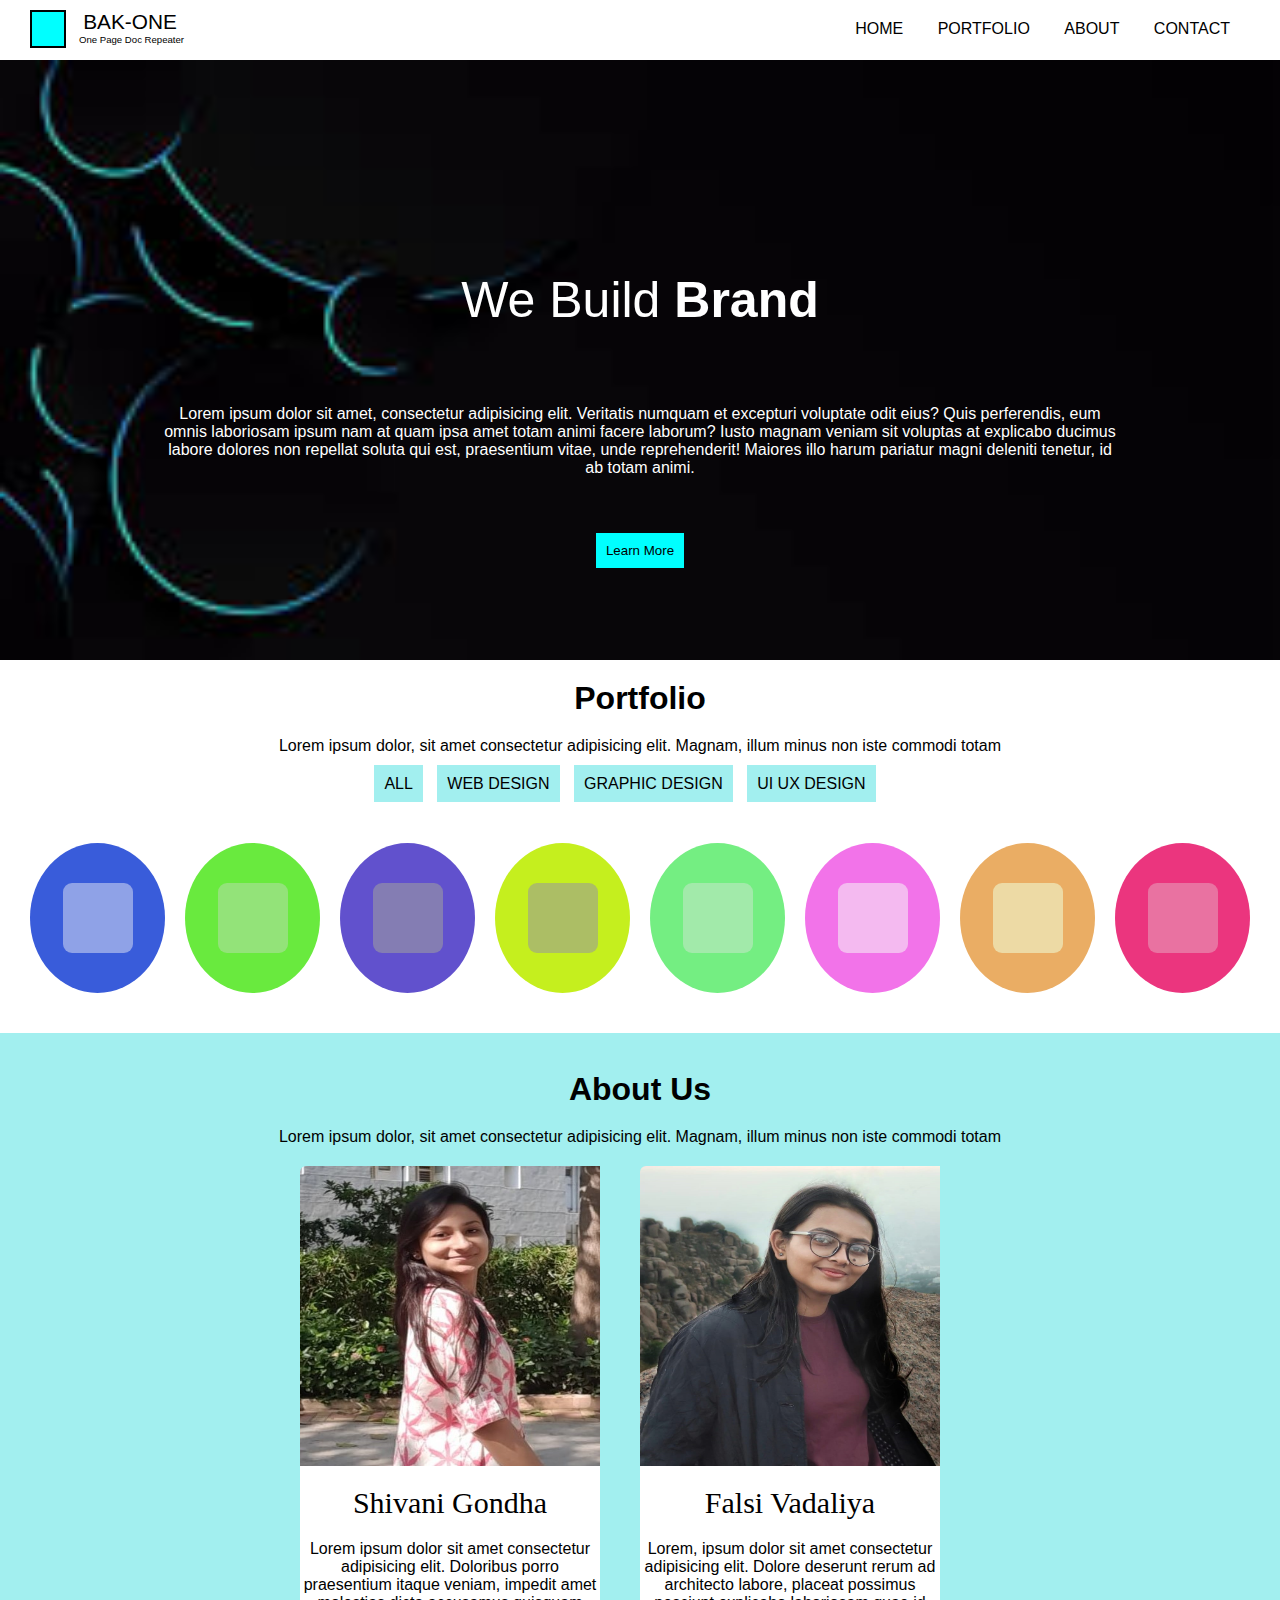
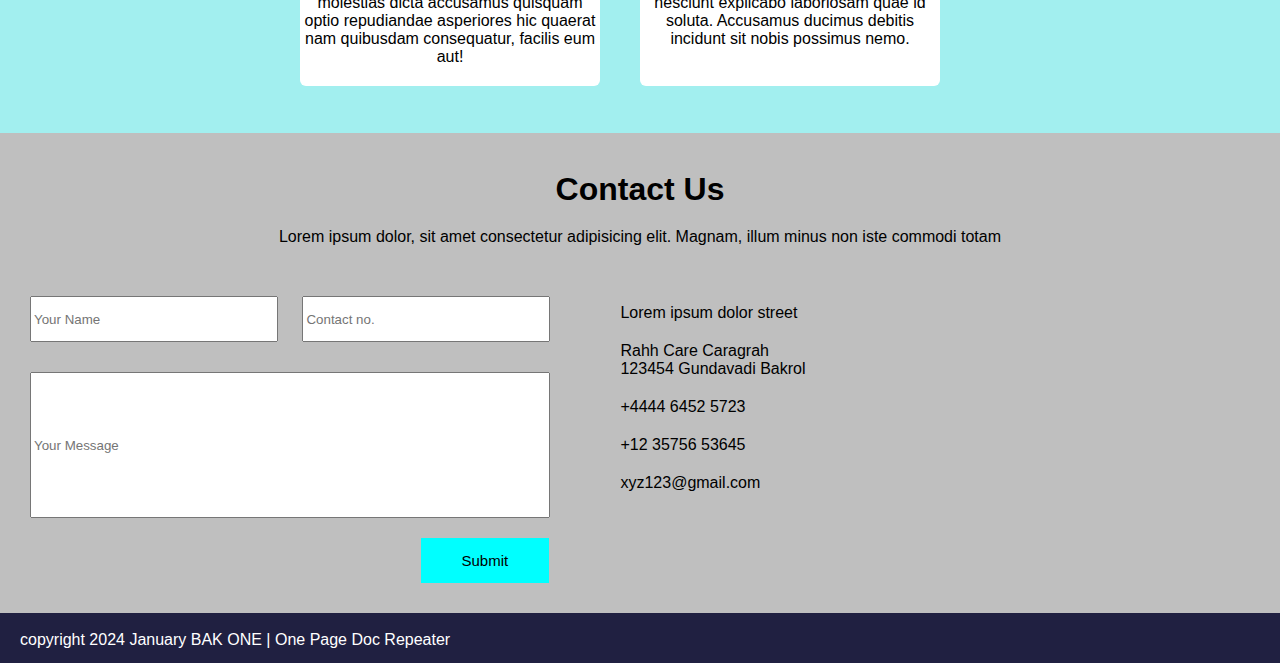
<file: Portfolio Project/index.html>
<!DOCTYPE html>
<html lang="en">
  <head>
    <meta charset="UTF-8" />
    <meta name="viewport" content="width=device-width, initial-scale=1.0" />
    <title>Portfolio</title>
    <link rel="stylesheet" href="style.css" />
    <link
      rel="stylesheet"
      href="https://cdnjs.cloudflare.com/ajax/libs/font-awesome/6.5.1/css/all.min.css"
      integrity="sha512-DTOQO9RWCH3ppGqcWaEA1BIZOC6xxalwEsw9c2QQeAIftl+Vegovlnee1c9QX4TctnWMn13TZye+giMm8e2LwA=="
      crossorigin="anonymous"
      referrerpolicy="no-referrer"
    />
  </head>
  <body>
    <!-- header -->
    <header>
      <div class="navbar">
        <div class="nav-logo">
          <i class="fa-solid fa-b"></i>
        </div>

        <div class="nav-text">
          <p class="nav-text1">BAK-ONE</p>
          <p class="nav-text2">One Page Doc Repeater</p>
        </div>

        <div class="nav-ops">
          <a href="#">HOME</a>
          <a href="#">PORTFOLIO</a>
          <a href="#">ABOUT</a>
          <a href="#">CONTACT</a>
        </div>
      </div>
    </header>

    <!-- hero section -->
    <div class="hero">
      <div class="hero-content">
        <p class="hero-heading">We Build <span>Brand</span></p>
        <br /><br />
        <p class="hero-text">
          Lorem ipsum dolor sit amet, consectetur adipisicing elit. Veritatis
          numquam et excepturi voluptate odit eius? Quis perferendis, eum omnis
          laboriosam ipsum nam at quam ipsa amet totam animi facere laborum?
          Iusto magnam veniam sit voluptas at explicabo ducimus labore dolores
          non repellat soluta qui est, praesentium vitae, unde reprehenderit!
          Maiores illo harum pariatur magni deleniti tenetur, id ab totam animi.
        </p>
        <br /><br />
        <button class="hero-btn">Learn More</button><br /><br /><br />
        <div class="hero-arr-icon">
          <i class="fa-solid fa-circle-chevron-down"></i>
        </div>
      </div>
    </div>

    <!-- portfolio -->
    <div class="portfolio">
      <h1>Portfolio</h1>
      <p>
        Lorem ipsum dolor, sit amet consectetur adipisicing elit. Magnam, illum
        minus non iste commodi totam
      </p>

      <div class="port-ops">
        <a href="#">ALL</a>
        <a href="#">WEB DESIGN</a>
        <a href="#">GRAPHIC DESIGN</a>
        <a href="#">UI UX DESIGN</a>
      </div>

      <div class="port-img">
        <div class="img-div" style="background-color: rgb(57, 92, 218)">
          <div style="background-color: rgb(143, 162, 231)">
            <i class="fa-solid fa-camera"></i>
          </div>
        </div>

        <div class="img-div" style="background-color: rgb(105, 234, 62)">
          <div style="background-color: rgb(147, 227, 121)">
            <i class="fa-solid fa-magnifying-glass"></i>
          </div>
        </div>
        <div class="img-div" style="background-color: rgb(97, 81, 205)">
          <div style="background-color: rgb(132, 125, 179)">
            <i class="fa-solid fa-gear"></i>
          </div>
        </div>
        <div class="img-div" style="background-color: rgb(197, 239, 30)">
          <div style="background-color: rgb(172, 190, 101)">
            <i class="fa-solid fa-clock"></i>
          </div>
        </div>
        <div class="img-div" style="background-color: rgb(116, 238, 130)">
          <div style="background-color: rgb(162, 234, 170)">
            <i class="fa-solid fa-square-phone-flip"></i>
          </div>
        </div>
        <div class="img-div" style="background-color: rgb(242, 115, 233)">
          <div style="background-color: rgb(244, 186, 240)">
            <i class="fa-solid fa-images"></i>
          </div>
        </div>
        <div class="img-div" style="background-color: rgb(234, 173, 100)">
          <div style="background-color: rgb(237, 218, 165)">
            <i class="fa-solid fa-note-sticky"></i>
          </div>
        </div>
        <div class="img-div" style="background-color: rgb(235, 53, 126)">
          <div style="background-color: rgb(233, 114, 161)">
            <i class="fa-solid fa-music"></i>
          </div>
        </div>
      </div>

      <!-- about -->
      <div class="about">
        <br />
        <h1>About Us</h1>
        <p>
          Lorem ipsum dolor, sit amet consectetur adipisicing elit. Magnam,
          illum minus non iste commodi totam
        </p>

        <div class="about-contact">
          <div class="contact1" style="background-color: rgb(255, 255, 255)">
            <div class="about-img">
              <img src="shivu.jpeg" alt="Shivani Gondha" />
            </div>
            <div class="about-name">Shivani Gondha</div>
            <div class="about-details">
              Lorem ipsum dolor sit amet consectetur adipisicing elit. Doloribus
              porro praesentium itaque veniam, impedit amet molestias dicta
              accusamus quisquam optio repudiandae asperiores hic quaerat nam
              quibusdam consequatur, facilis eum aut!
            </div>
          </div>

          <div class="contact2" style="background-color: rgb(255, 255, 255)">
            <div class="about-img">
              <img src="Falsi.jpeg" alt="Falsi Vadaliya" />
            </div>
            <div class="about-name">Falsi Vadaliya</div>
            <div class="about-details">
              Lorem, ipsum dolor sit amet consectetur adipisicing elit. Dolore
              deserunt rerum ad architecto labore, placeat possimus nesciunt
              explicabo laboriosam quae id soluta. Accusamus ducimus debitis
              incidunt sit nobis possimus nemo.
            </div>
          </div>
        </div>
      </div>
    </div>

    <!-- contact -->
    <footer>
      <div class="footer">
        <br />
        <h1>Contact Us</h1>
        <p>
          Lorem ipsum dolor, sit amet consectetur adipisicing elit. Magnam,
          illum minus non iste commodi totam
        </p>

        <div class="innerDiv">
          <div class="input">
            <div class="text1">
              <input type="text" placeholder="Your Name" />
              <input type="tel" placeholder="Contact no." />
            </div>
            <div class="text2">
              <input type="text" placeholder="Your Message" />
            </div>
            <div class="submit">
              <button type="submit" aria-placeholder="submit">Submit</button>
            </div>
          </div>

          <div class="details">
            <br />
            <p>Lorem ipsum dolor street</p>
            <p>
              <i class="fa-solid fa-location-dot"></i> Rahh Care Caragrah<br />
              123454 Gundavadi Bakrol
            </p>
            <p><i class="fa-solid fa-phone"></i> +4444 6452 5723</p>
            <p><i class="fa-solid fa-tty"></i> +12 35756 53645</p>
            <p><i class="fa-regular fa-envelope"></i> xyz123@gmail.com</p>
          </div>
        </div>
        <div class="copyright">
          <div class="text">
            <p>
              <br />
              <i class="fa-solid fa-copyright"></i> copyright 2024 January BAK
              ONE | One Page Doc Repeater
            </p>
          </div>
          <div class="icon">
            <i class="fa-solid fa-circle-chevron-up"></i>
          </div>
        </div>
      </div>
    </footer>
  </body>
</html>
</file>
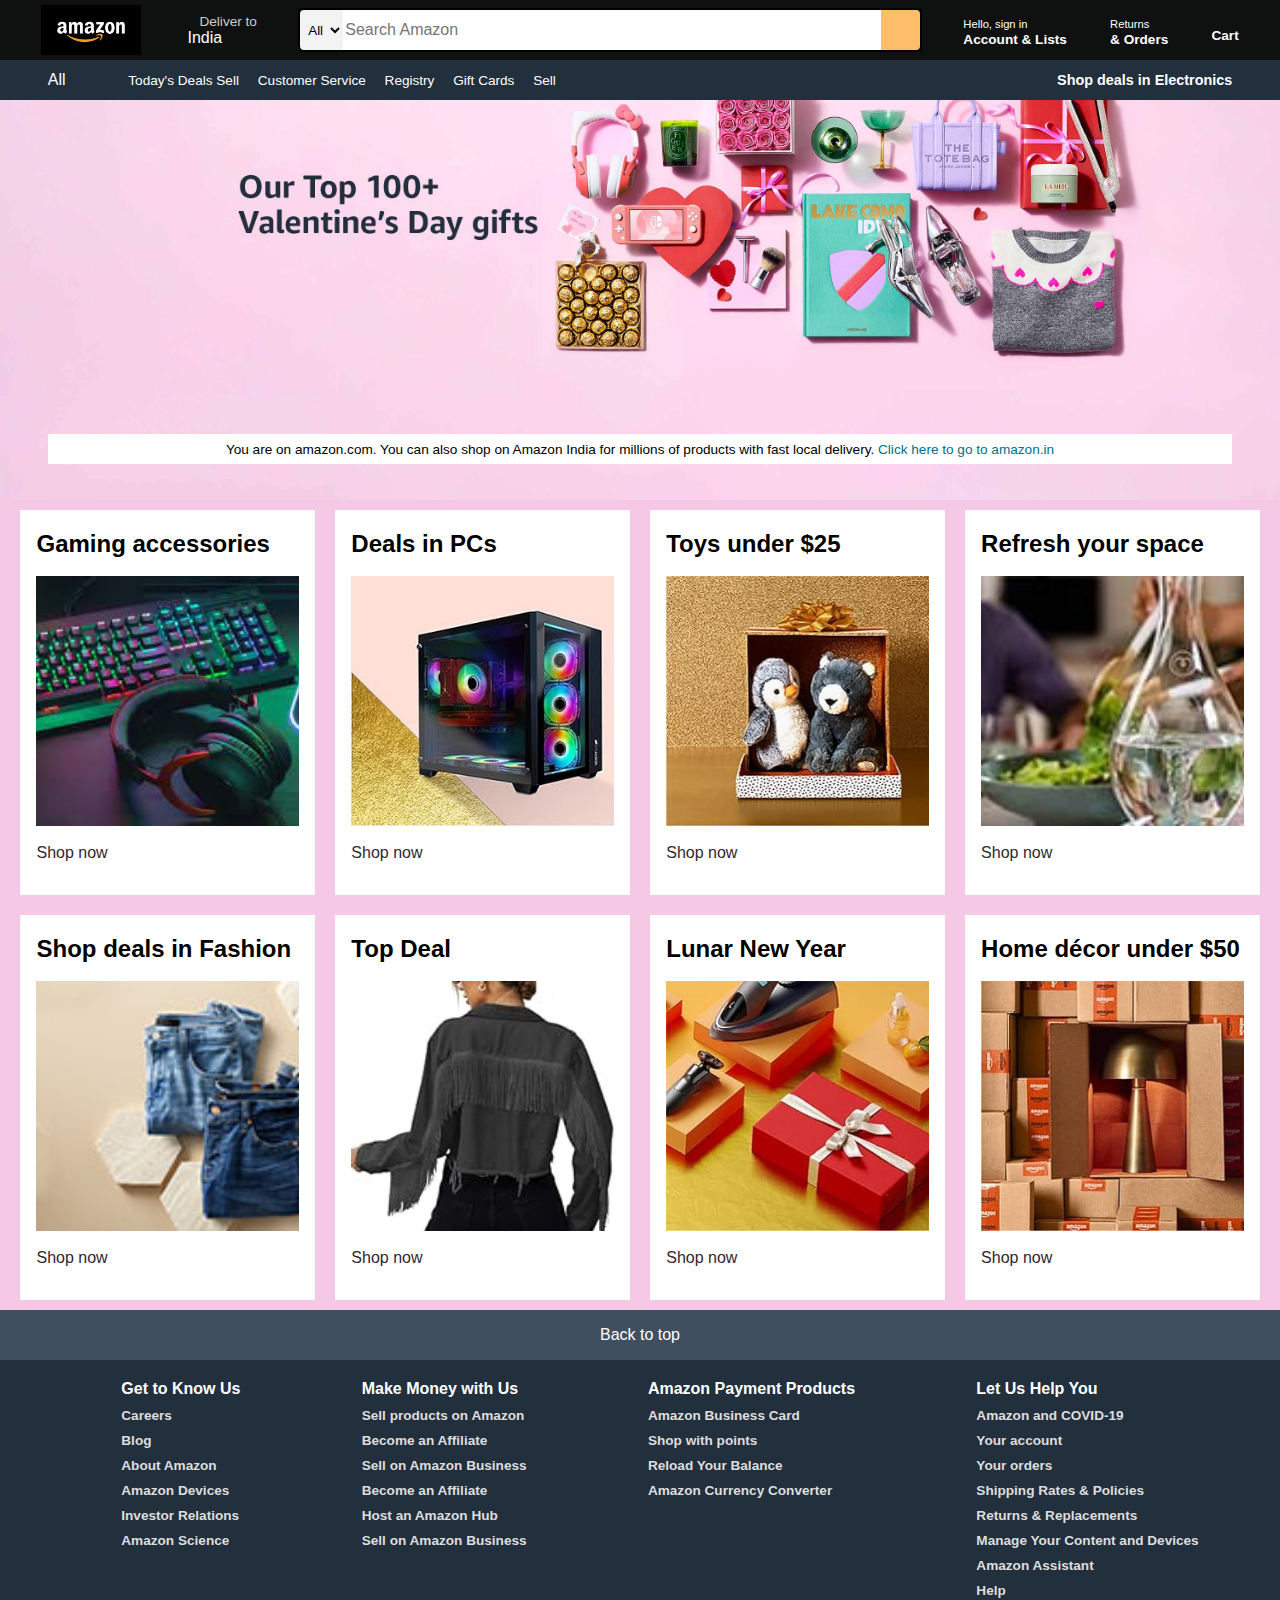
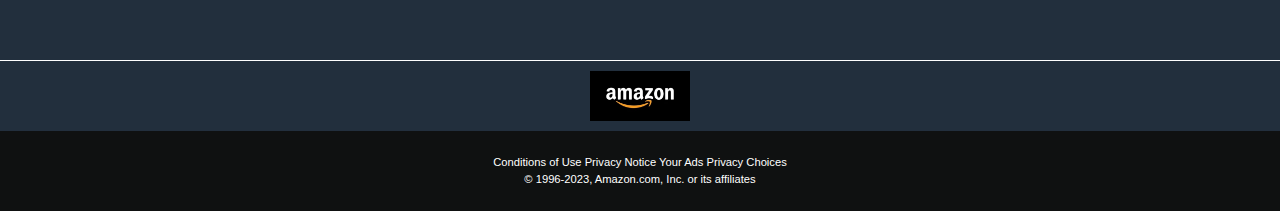
<file: Apna College/Project/index.html>
<!DOCTYPE html>
<html lang="en">
  <head>
    <meta charset="UTF-8" />
    <meta name="viewport" content="width=device-width, initial-scale=1.0" />
    <title>amazon.com</title>
    <link rel="stylesheet" href="style.css" />
    <link
      rel="stylesheet"
      href="https://cdnjs.cloudflare.com/ajax/libs/font-awesome/6.5.1/css/all.min.css"
      integrity="sha512-DTOQO9RWCH3ppGqcWaEA1BIZOC6xxalwEsw9c2QQeAIftl+Vegovlnee1c9QX4TctnWMn13TZye+giMm8e2LwA=="
      crossorigin="anonymous"
      referrerpolicy="no-referrer"
    />
  </head>
  <body>
    <!-- 1. navbar -->
    <div class="navbar">
      <!-- amazon logo -->
      <div class="nav-logo border">
        <div class="logo"></div>
      </div>

      <!-- location -->
      <div class="nav-address border">
        <p class="address-first">Deliver to</p>
        <div class="add-icon">
          <i class="fa-solid fa-location-dot"></i>
          <p class="address-sec">India</p>
        </div>
      </div>

      <!-- search -->
      <div class="nav-search border">
        <select class="search-select">
          <option>All</option>
        </select>
        <input class="search-input" placeholder="Search Amazon" />
        <div class="search-icon">
          <i class="fa-solid fa-magnifying-glass"></i>
        </div>
      </div>

      <!-- signIn -->
      <div class="nav-signin border">
        <p><span>Hello, sign in</span></p>
        <p class="nav-second">Account & Lists</p>
      </div>

      <!-- return -->
      <div class="nav-return border">
        <p><span>Returns</span></p>
        <p class="nav-second">& Orders</p>
      </div>

      <!-- cart -->
      <div class="nav-cart border">
        <i class="fa-solid fa-cart-shopping"></i>
        Cart
      </div>
    </div>

    <!-- 2. panel -->
    <div class="panel">
      <div class="panel-all">
        <i class="fa-solid fa-bars"></i>
        All
      </div>

      <div class="panel-ops">
        <p>Today's Deals Sell</p>
        <p>Customer Service</p>
        <p>Registry</p>
        <p>Gift Cards</p>
        <p>Sell</p>
      </div>

      <div class="panel-deals">Shop deals in Electronics</div>
    </div>
    <!-- header completed -->

    <!-- 2. hero -->
    <div class="hero-section">
      <div class="hero-msg">
        <p>
          You are on amazon.com. You can also shop on Amazon India for millions
          of products with fast local delivery.
          <a href="#">Click here to go to amazon.in</a>
        </p>
      </div>
    </div>

    <!-- 3. content -->
    <div class="shop-section">
      <div class="box1 box">
        <div class="box-content">
          <h2>Gaming accessories</h2>
          <br />
          <div class="box-img" style="background-image: url('box2.jpg')"></div>
          <br />
          <p>Shop now</p>
        </div>
      </div>

      <div class="box2 box">
        <div class="box-content">
          <h2>Deals in PCs</h2>
          <br />
          <div class="box-img" style="background-image: url('box3.jpg')"></div>
          <br />
          <p>Shop now</p>
        </div>
      </div>

      <div class="box3 box">
        <div class="box-content">
          <h2>Toys under $25</h2>
          <br />
          <div class="box-img" style="background-image: url('box4.jpg')"></div>
          <br />
          <p>Shop now</p>
        </div>
      </div>

      <div class="box4 box">
        <div class="box-content">
          <h2>Refresh your space</h2>
          <br />
          <div class="box-img" style="background-image: url('box5.jpg')"></div>
          <br />
          <p>Shop now</p>
        </div>
      </div>

      <div class="box1 box">
        <div class="box-content">
          <h2>Shop deals in Fashion</h2>
          <br />
          <div class="box-img" style="background-image: url('box6.jpg')"></div>
          <br />
          <p>Shop now</p>
        </div>
      </div>

      <div class="box2 box">
        <div class="box-content">
          <h2>Top Deal</h2>
          <br />
          <div class="box-img" style="background-image: url('box7.jpg')"></div>
          <br />
          <p>Shop now</p>
        </div>
      </div>

      <div class="box3 box">
        <div class="box-content">
          <h2>Lunar New Year</h2>
          <br />
          <div class="box-img" style="background-image: url('box8.jpg')"></div>
          <br />
          <p>Shop now</p>
        </div>
      </div>

      <div class="box4 box">
        <div class="box-content">
          <h2>Home décor under $50</h2>
          <br />
          <div class="box-img" style="background-image: url('box9.jpg')"></div>
          <br />
          <p>Shop now</p>
        </div>
      </div>
    </div>

    <!-- footer -->
    <footer>
      <div class="foot-panel1">Back to top</div>

      <div class="foot-panel2">
        <ul>
          <p>Get to Know Us</p>
          <a href="#">Careers</a>
          <a href="#">Blog</a>
          <a href="#">About Amazon</a>
          <a href="#">Amazon Devices</a>
          <a href="#">Investor Relations</a>
          <a href="#">Amazon Science</a>
        </ul>

        <ul>
          <p>Make Money with Us</p>
          <a href="#">Sell products on Amazon </a>
          <a href="#">Become an Affiliate</a>
          <a href="#">Sell on Amazon Business </a>
          <a href="#">Become an Affiliate </a>
          <a href="#">Host an Amazon Hub</a>
          <a href="#">Sell on Amazon Business </a>
        </ul>

        <ul>
          <p>Amazon Payment Products</p>
          <a href="#">Amazon Business Card</a>
          <a href="#">Shop with points </a>
          <a href="#">Reload Your Balance</a>
          <a href="#">Amazon Currency Converter </a>
        </ul>

        <ul>
          <p>Let Us Help You</p>
          <a href="#">Amazon and COVID-19</a>
          <a href="#">Your account</a>
          <a href="#">Your orders</a>
          <a href="#">Shipping Rates & Policies</a>
          <a href="#">Returns & Replacements</a>
          <a href="#">Manage Your Content and Devices</a>
          <a href="#">Amazon Assistant</a>
          <a href="#">Help</a>
        </ul>
      </div>

      <div class="foot-panel3">
        <div class="logo"></div>
      </div>

      <div class="foot-panel4">
        <div class="pages">
          <a>Conditions of Use</a>
          <a>Privacy Notice</a>
          <a>Your Ads Privacy Choices</a>
        </div>
        <div class="copyright">
          © 1996-2023, Amazon.com, Inc. or its affiliates
        </div>
      </div>
    </footer>
  </body>
</html>
</file>
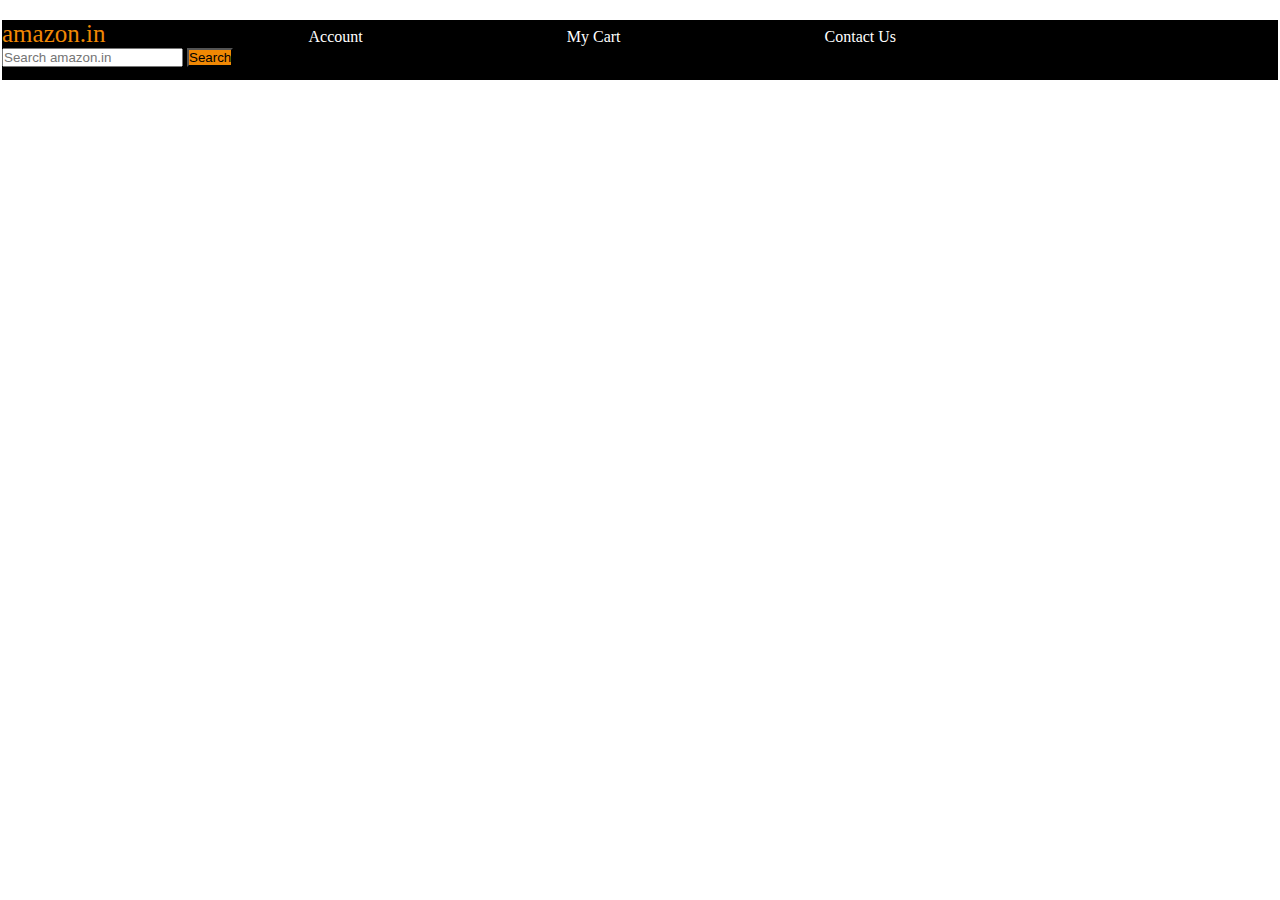
<file: Apna College/prSet2__navbar.html>
<!DOCTYPE html>
<html lang="en">
  <head>
    <meta charset="UTF-8" />
    <meta name="viewport" content="width=device-width, initial-scale=1.0" />
    <link rel="stylesheet" href="prSet2__navbar.css" />
    <title>Document</title>
  </head>
  <body>
    <div class="pDiv"></div>
    <br />

    <div class="navbar">
      <a id="logo">amazon.in</a>
      <a href="#">Account</a>
      <a href="#">My Cart</a>
      <a href="#">Contact Us</a>

      <input type="text" placeholder="Search amazon.in" />
      <button id="sBtn">Search</button>
    </div>
  </body>
</html>
</file>
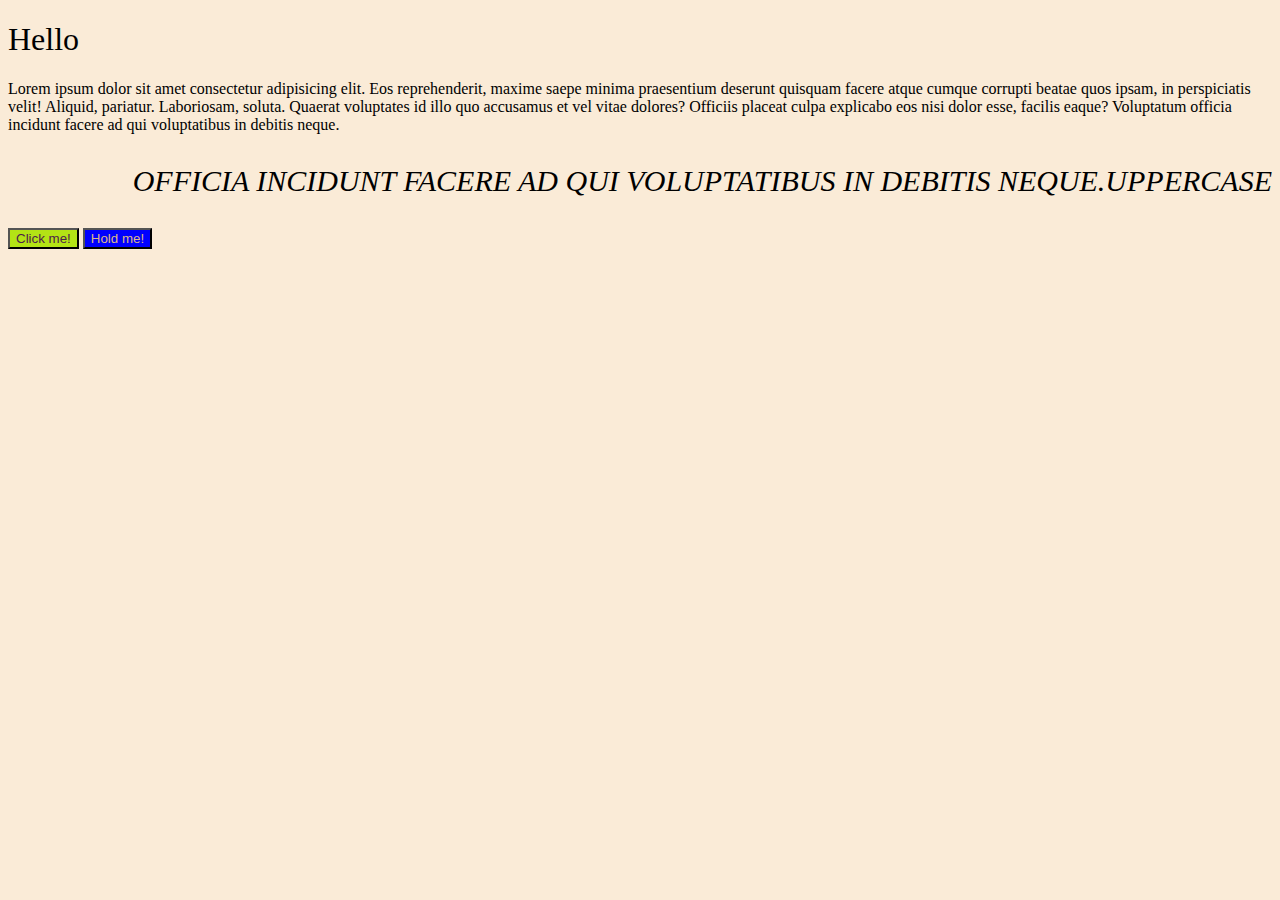
<file: Apna College/Level 1/indexL1.html>
<!DOCTYPE html>
<html lang="en">
  <head>
    <meta charset="UTF-8" />
    <meta name="viewport" content="width=device-width, initial-scale=1.0" />
    <title>Level 1</title>
    <link rel="stylesheet" href="styleL1.css" />
  </head>
  <body>
    <h1>Hello</h1>
    <p>
      Lorem ipsum dolor sit amet consectetur adipisicing elit. Eos
      reprehenderit, maxime saepe minima praesentium deserunt quisquam facere
      atque cumque corrupti beatae quos ipsam, in perspiciatis velit! Aliquid,
      pariatur. Laboriosam, soluta. Quaerat voluptates id illo quo accusamus et
      vel vitae dolores? Officiis placeat culpa explicabo eos nisi dolor esse,
      facilis eaque? Voluptatum officia incidunt facere ad qui voluptatibus in
      debitis neque.
    </p>
    <p id="para">
      officia incidunt facere ad qui voluptatibus in debitis neque.Uppercase
    </p>
    <button id="btn">Click me!</button>
    <button>Hold me!</button>
  </body>
</html>
</file>
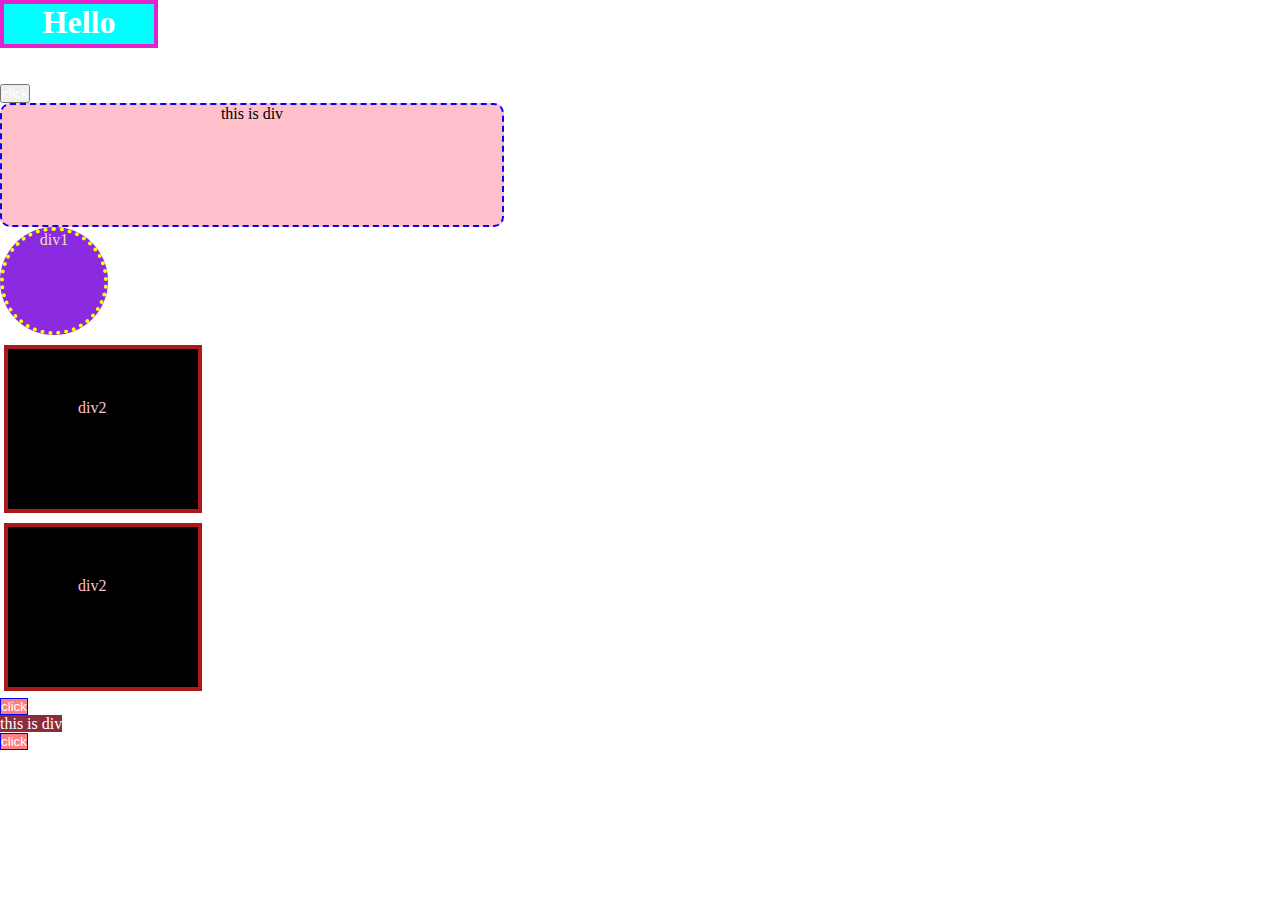
<file: Apna College/Level 2/indexL2.html>
<!DOCTYPE html>
<html lang="en">
  <head>
    <meta charset="UTF-8" />
    <meta name="viewport" content="width=device-width, initial-scale=1.0" />
    <title>Document</title>
    <link rel="stylesheet" href="styleL2.css" />
  </head>
  <body>
    <h1>Hello</h1>
    <p>
      Lorem ipsum dolor sit amet consectetur adipisicing elit. Dolores dolor
      explicabo laboriosam mollitia assumenda, in, sed incidunt nostrum odit
      reiciendis, quam vel culpa eaque? Maiores incidunt cumque saepe magni ad.
    </p>
    <button>click</button>
    <div class="div">this is div</div>

    <div class="div1">div1</div>
    <div id="div2">div2</div>
    <div id="div2">div2</div>

    <button id="inlineBtn">click</button>
    <div id="inlineDiv">this is div</div>
    <button id="inlineBtn">click</button>
    <br /><br />
  </body>
</html>
</file>
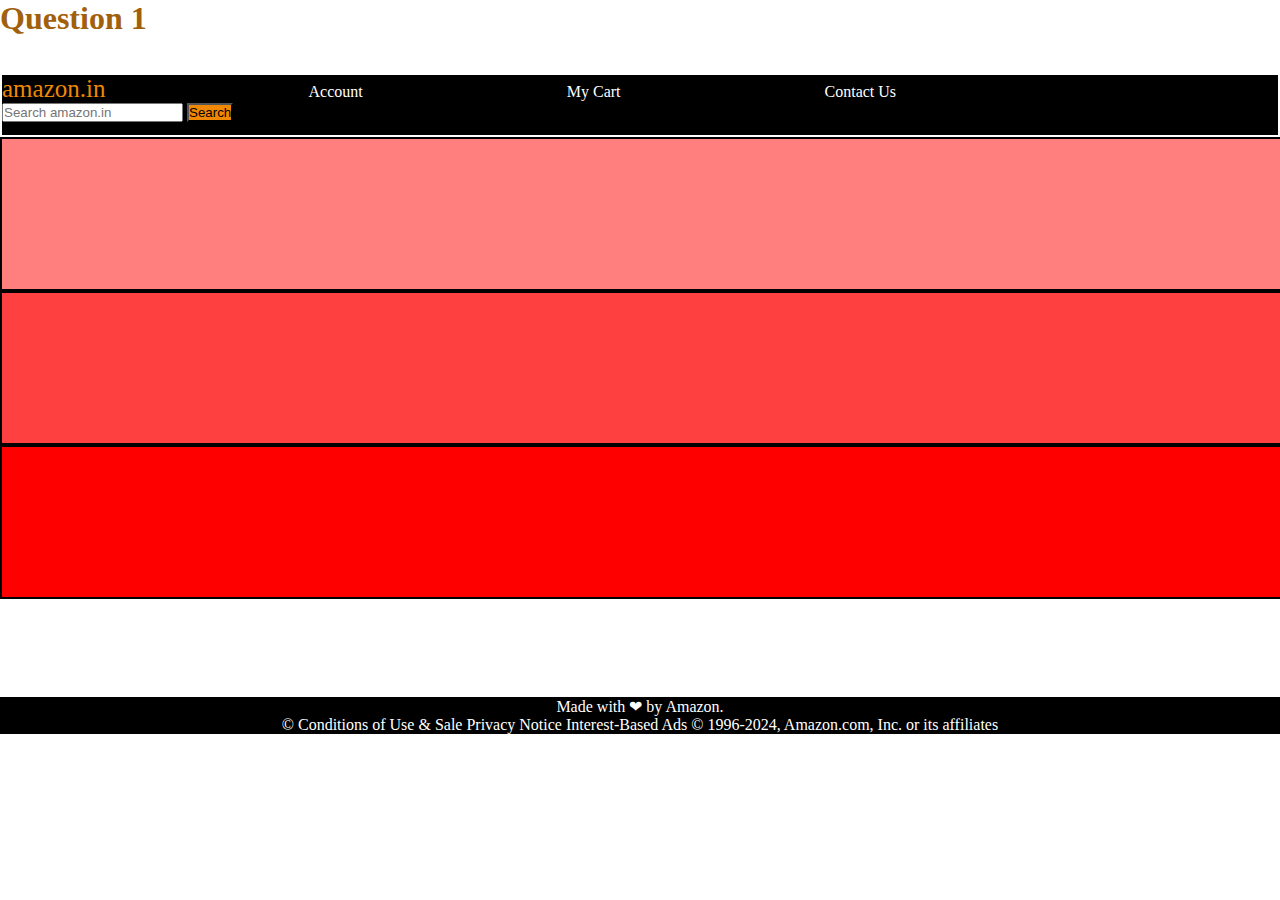
<file: Apna College/Level 2/prSet4.html>
<!DOCTYPE html>
<html lang="en">
  <head>
    <meta charset="UTF-8" />
    <meta name="viewport" content="width=device-width, initial-scale=1.0" />
    <title>Practice set 4</title>
    <link rel="stylesheet" href="prSet4.css" />
  </head>
  <body>
    <h1>Question 1</h1>
    <br /><br />
    <header>
      <div class="navbar">
        <a id="logo">amazon.in</a>
        <a href="#">Account</a>
        <a href="#">My Cart</a>
        <a href="#">Contact Us</a>
        <input type="text" placeholder="Search amazon.in" />
        <button id="sBtn">Search</button>
      </div>
    </header>
    <div id="content">
      <div
        class="contentbox"
        style="background-color: rgba(255, 0, 0, 0.5)"
      ></div>
      <div
        class="contentbox"
        style="background-color: rgba(255, 0, 0, 0.75)"
      ></div>
      <div
        class="contentbox"
        style="background-color: rgba(255, 0, 0, 1)"
      ></div>
    </div>
    <footer>
      Made with &#x2764; by Amazon.<br />&#169; Conditions of Use & Sale Privacy
      Notice Interest-Based Ads © 1996-2024, Amazon.com, Inc. or its affiliates
    </footer>
  </body>
</html>
</file>
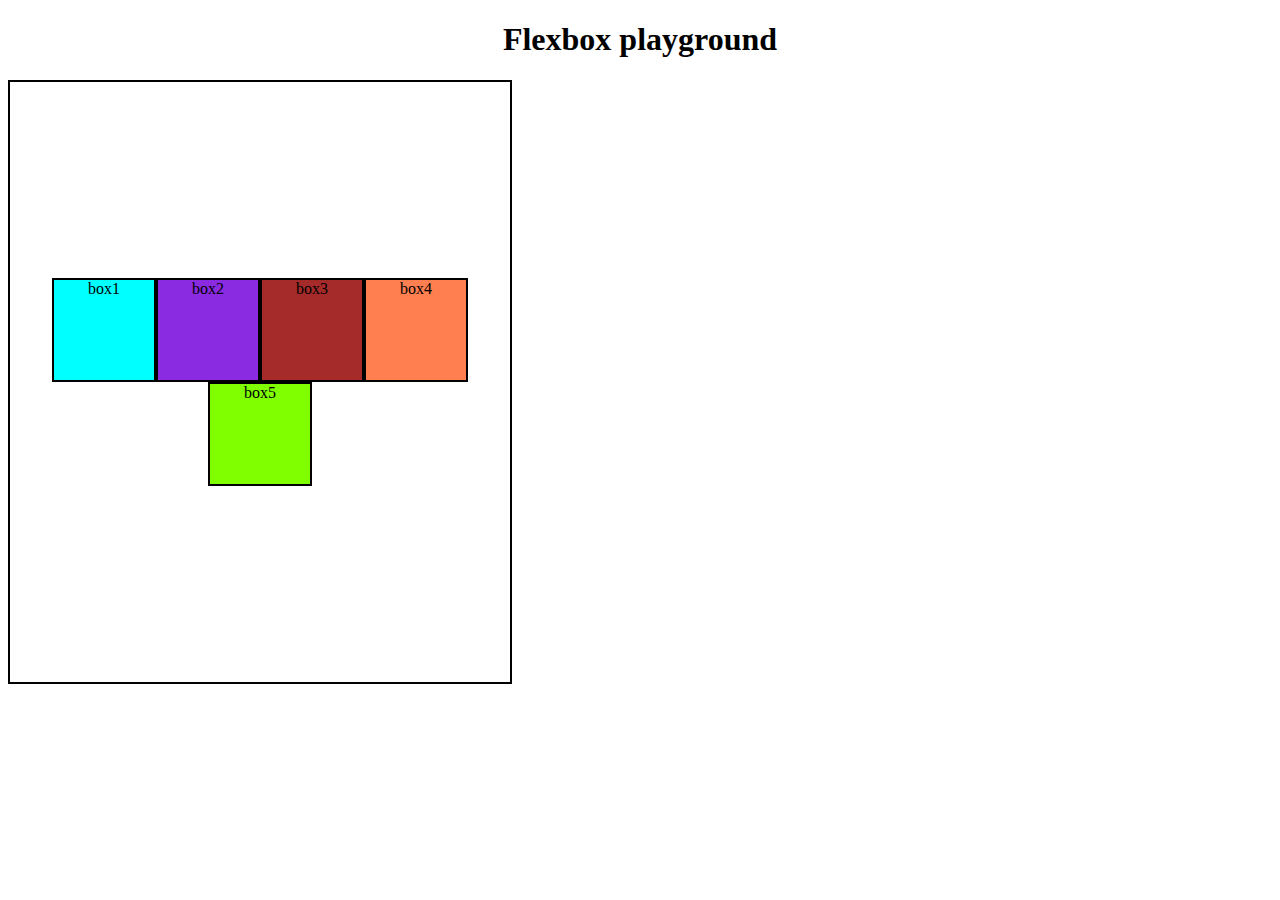
<file: Apna College/Level 4/index1.html>
<!DOCTYPE html>
<html lang="en">
  <head>
    <meta charset="UTF-8" />
    <meta name="viewport" content="width=device-width, initial-scale=1.0" />
    <title>Level 4</title>
    <link rel="stylesheet" href="style1.css" />
  </head>
  <body>
    <h1>Flexbox playground</h1>
    <div id="container">
      <div id="box1">box1</div>
      <div id="box2">box2</div>
      <div id="box3">box3</div>
      <div id="box4">box4</div>
      <div id="box5">box5</div>
    </div>
  </body>
</html>
</file>
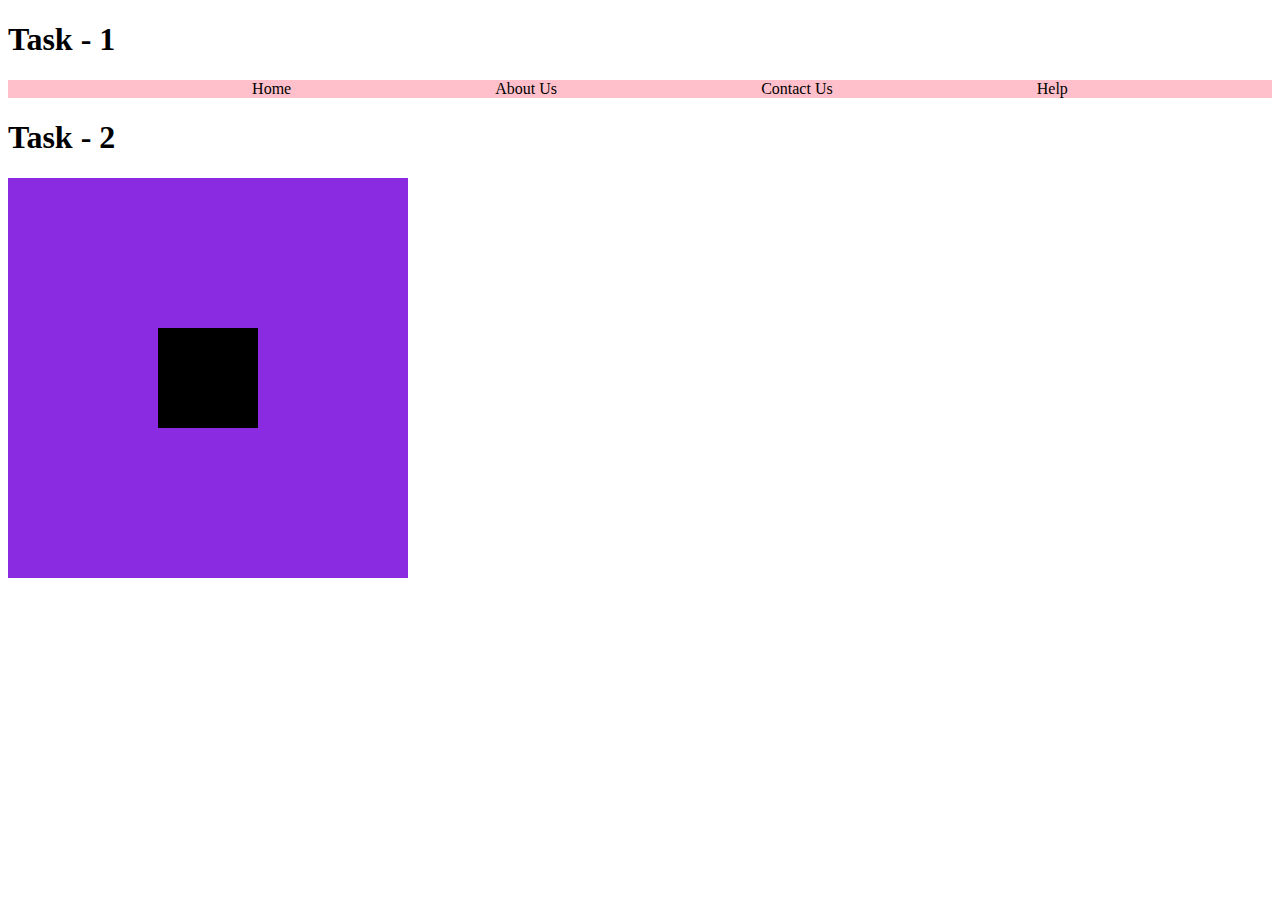
<file: Apna College/Level 4/pr_set_6.html>
<!DOCTYPE html>
<html lang="en">
  <head>
    <meta charset="UTF-8" />
    <meta name="viewport" content="width=device-width, initial-scale=1.0" />
    <title>practice 6</title>
    <link rel="stylesheet" href="pr_set_6.css" />
  </head>
  <body>
    <h1>Task - 1</h1>
    <ul class="navbar">
      <li><a href="#">Home</a></li>
      <li><a href="#">About Us</a></li>
      <li><a href="#">Contact Us</a></li>
      <li><a href="#">Help</a></li>
    </ul>

    <h1>Task - 2</h1>
    <div class="outer">
      <div class="inner"></div>
    </div>
  </body>
</html>
</file>
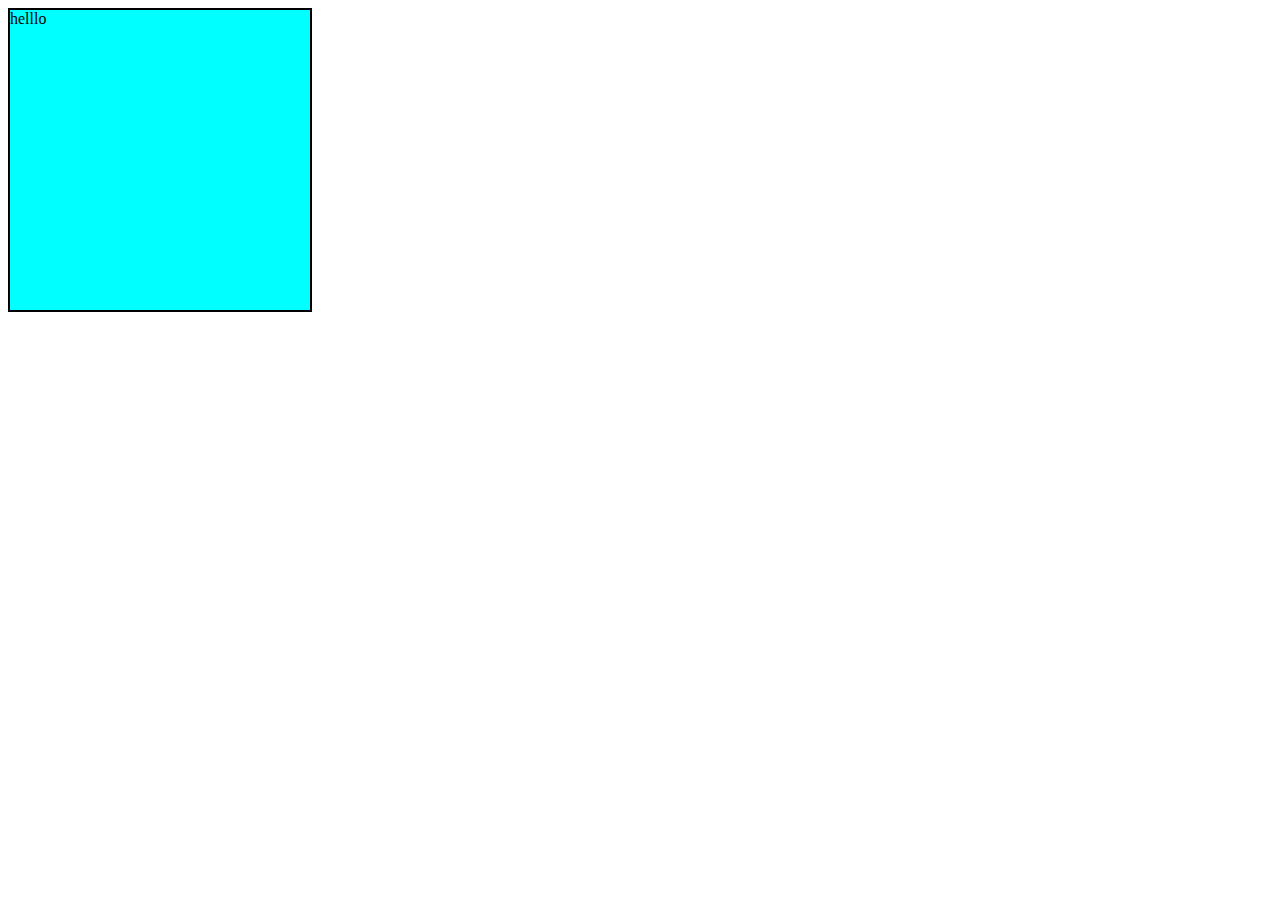
<file: Apna College/Level 5/animation.html>
<!DOCTYPE html>
<html lang="en">
  <head>
    <meta charset="UTF-8" />
    <meta name="viewport" content="width=device-width, initial-scale=1.0" />
    <title>Animation</title>
    <link rel="stylesheet" href="animation.css" />
  </head>
  <body>
    <div class="div1">helllo</div>
  </body>
</html>
</file>
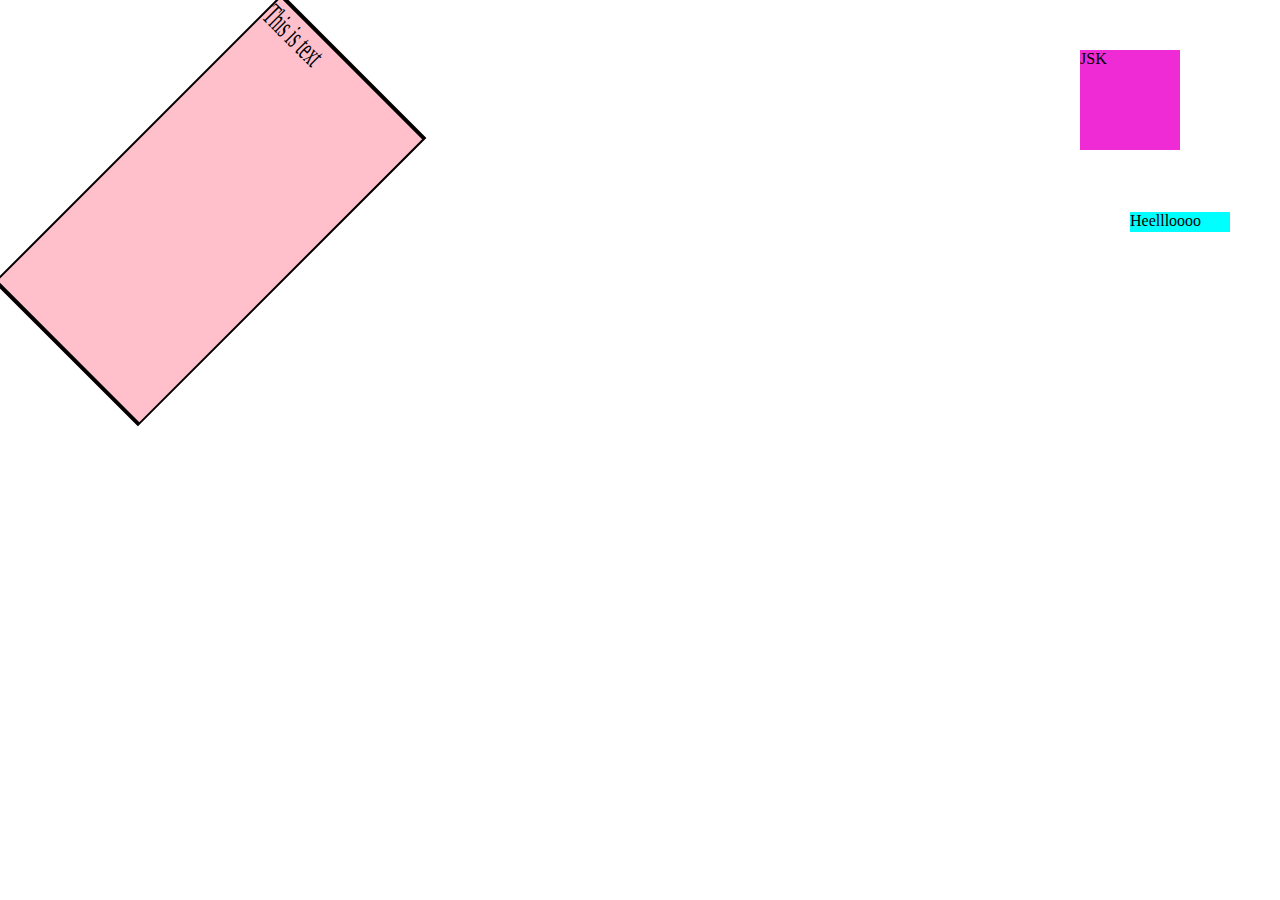
<file: Apna College/Level 5/index1.html>
<!DOCTYPE html>
<html lang="en">
  <head>
    <meta charset="UTF-8" />
    <meta name="viewport" content="width=device-width, initial-scale=1.0" />
    <title>level 5</title>
    <link rel="stylesheet" href="style1.css" />
  </head>
  <body>
    <div id="div1">This is text</div>
    <div id="div2">Heellloooo</div>
    <div id="div3">JSK</div>
  </body>
</html>
</file>
<file: Portfolio Project/style.css>
* {
  margin: 0;
  font-family: arial;
  border: border-box;
}

.navbar {
  height: 60px;
  display: flex;
  background-color: white;
}

.nav-logo i {
  background-color: aqua;
  height: 2.1rem;
  width: 2rem;
  border: 2px solid black;
  display: flex;
  align-items: center;
  justify-content: center;
  font-size: 2rem;
  margin-top: 10px;
  margin-left: 30px;
}

.nav-text {
  background-color: white;
  margin-top: -10px;
}

.nav-text1 {
  font-size: 1.3rem;
  font-weight: 500;
  margin-left: 10px;
}

.nav-text2 {
  font-size: 0.6rem;
  margin-left: 13px;
  margin-top: -20px;
}

.nav-ops {
  margin-top: 20px;
  margin-left: auto;
  margin-right: 40px;
}

.nav-ops a {
  text-decoration: none;
  color: black;
  margin-left: 10px;
  justify-content: right;
  padding: 10px;
}

.nav-ops a:hover {
  background-color: aqua;
  cursor: pointer;
}

/*--------------------------------- hero */
.hero {
  height: 600px;
  background-image: url(image1_youth.jpg);
  background-size: cover;
  /* opacity: 0.5; */
  text-align: center;
  color: white;
  display: flex;
  align-items: center;
}

.hero-content {
  height: 180px;
  margin: 90px;
  padding: 50px;
}

.hero-heading {
  font-size: 50px;
  font-weight: 200;
  margin-top: 1px;
}

.hero span {
  font-weight: 700;
}

.hero-btn {
  border: none;
  padding: 10px;
  background-color: aqua;
  color: black;
}

.hero-arr-icon {
  font-size: 20px;
}

/* -----------------------------------portfolio */
.portfolio {
  /* height: 50rem; */
  text-align: center;
}

.portfolio h1 {
  margin-top: 30px;
  margin: 20px;
}

.portfolio p {
  margin: 20px;
  margin-bottom: 20px;
}

.port-ops {
  margin: 20px;
  margin-top: 20px;
  margin-left: auto;
  margin-right: 40px;
  margin-bottom: 40px;
}

.port-ops a {
  text-decoration: none;
  color: black;
  margin-left: 10px;
  justify-content: right;
  padding: 10px;
  background-color: rgb(162, 239, 239);
}

.port-ops a:hover {
  background-color: rgb(142, 171, 171);
  cursor: pointer;
}

.port-img {
  display: flex;
  justify-content: space-around;
  align-items: center;
  margin: 20px;
  margin-bottom: 30px;
}

.port-img div {
  height: 150px;
  width: 150px;
  border-radius: 50%;
  margin: 10px;
  font-size: 2rem;
  display: flex;
  align-items: center;
  justify-content: center;
}

.port-img div:hover {
  background-color: rgb(228, 121, 121);
}

.img-div div {
  height: 70px;
  width: 70px;
  border-radius: 9px;
  display: flex;
}

.img-div i:hover {
  font-size: 3.8rem;
}

/* ------------------------------about */
.about {
  height: 700px;
  width: 100%;
  background-color: rgb(162, 239, 239);
}

.about h1 {
  margin: 20px;
  margin-top: 20px;
}

.about-contact {
  display: flex;
  justify-content: center;
  align-items: center;
  margin: 40px;
}

.contact1,
.contact2 {
  height: 500px;
  width: 300px;
  background-color: white;
  margin-right: 40px;
  border-radius: 6px;
}

.about-img {
  display: flex;
  justify-content: center;
  align-items: center;
  height: 200px;
  width: 300px;
  /* overflow: hidden; */
  margin-top: 30px;
}

.about-img img {
  height: 300px;
  width: 300px;
  border-top-left-radius: 6px;
}

.about-name {
  font-size: 30px;
  margin-top: 70px;
  font-family: Georgia, serif;
}

.about-details {
  padding-top: 20px;
  justify-content: end;
}

/* ----------------------------footer */

.footer {
  height: 480px;
  width: 100%;
  background-color: rgb(191, 191, 191);
}

.footer h1,
p {
  margin: 20px;
  margin-top: 20px;
  text-align: center;
}

.innerDiv {
  display: flex;
}

.text1,
.text2 {
  margin: 30px;
}

.text1 input {
  height: 40px;
  width: 15rem;
  margin-right: 20px;
}

.text2 input {
  height: 140px;
  width: 32rem;
}

.submit button {
  height: 45px;
  width: 8rem;
  background-color: aqua;
  color: rgb(0, 0, 0);
  font-size: 15px;
  text-align: center;
  margin-left: 26.3rem;
  border: none;
  margin-top: -10px;
}

.submit button:hover {
  border: 2px solid black;
  cursor: pointer;
}

.details p {
  text-align: left;
}

.copyright {
  height: 50px;
  background-color: rgb(32, 32, 65);
  color: white;
}

.text {
  margin-top: 30px;
}
.text p {
  margin-top: 30px;
  text-align: left;
}

.icon i {
  text-align: right;
}

.icon {
  margin-top: -40px;
  margin-right: 30px;
  text-align: right;
}
</file>
<file: Apna College/Project/style.css>
* {
  margin: 0;
  font-family: arial;
  border: border-box;
}

.border {
  border: 2px solid transparent;
}

.border:hover {
  border: 1.5px solid white;
}

/* ---------------------1 navbar */

.navbar {
  height: 60px;
  background-color: #0f1111;
  color: white;
  display: flex;
  align-items: center;
  justify-content: space-evenly;
}

/* ---------------------amazon logo */
.nav-logo {
  height: 50px;
  width: 100px;
}

.logo {
  background-image: url(amazon-logo.jpg);
  background-size: cover;
  height: 50px;
  width: 100%;
}

/* ----------------------location */
.address-first {
  color: #cccccc;
  /* font-size: 12px; */
  font-size: 0.85rem;
  margin-left: 15px;
}

.address-sec {
  /* font-size: 14px; */
  font-size: 1rem;
  margin-left: 3px;
}

.add-icon {
  display: flex;
  align-items: center;
}

/* ------------------------search */
.nav-search {
  display: flex;
  background-color: black;
  width: 620px;
  height: 40px;
  border-radius: 4px;
  justify-content: space-evenly;
}

.nav-search:hover {
  border: 2px solid orange;
}

.search-select {
  background-color: #f3f3f3;
  width: 50px;
  text-align: center;
  border-top-left-radius: 4px;
  border-bottom-left-radius: 4px;
  border: none;
}

.search-input {
  width: 100%;
  font-size: 1rem;
  border: none;
}

.search-icon {
  width: 45px;
  display: flex;
  justify-content: center; /* horizontally */
  align-items: center; /* vertically */
  font-size: 1.2rem;
  background-color: #febd68;
  border-top-right-radius: 4px;
  border-bottom-right-radius: 4px;
  color: black;
}

/* -----------------------signin */
span {
  font-size: 0.7rem;
}

.nav-second {
  font-size: 0.85rem;
  font-weight: 700;
}

/* -----------------------cart */
.nav-cart i {
  font-size: 30px;
  color: #febd68;
}

.nav-cart {
  font-size: 0.85rem;
  font-weight: 700;
}

/* ---------------------2. panel */
.panel {
  display: flex;
  height: 40px;
  background-color: #222f3d;
  color: white;
  justify-content: space-evenly;
  align-items: center;
}

.panel-ops p {
  display: inline;
  margin-left: 15px;
}

.panel-ops {
  width: 70%;
  font-size: 0.85rem;
}

.panel-deals {
  font-size: 0.9rem;
  font-weight: 700;
}
/* header completed */

/* ---------------------3. hero */
.hero-section {
  background-image: url("box1.jpg");
  height: 400px;
  background-size: cover;
  display: flex;
  justify-content: center;
  align-items: flex-end;
}

.hero-msg {
  background-color: white;
  color: black;
  height: 30px;
  display: flex;
  align-items: center;
  justify-content: center;
  font-size: 0.85rem;
  width: 92.5%;
  margin-bottom: 36px;
}

.hero-msg a {
  color: #007185;
  text-decoration: none;
}

.hero-msg a:hover {
  text-decoration: rgb(236, 95, 95) underline;
  color: rgb(236, 95, 95);
}

/* -----------------3. content */
.shop-section {
  display: flex;
  flex-wrap: wrap;
  justify-content: space-evenly;
  background-color: rgb(245, 201, 230);
}
.box {
  height: 350px;
  width: 23%;
  background-color: white;
  padding: 20px 0px 15px;
  margin-top: 10px;
  margin-bottom: 10px;
}

.box-img {
  height: 250px;
  background-size: cover;
}

.box-content {
  margin-left: 1rem;
  margin-right: 1rem;
}

.box-content p {
  color: rgb(49, 39, 46);
}

/* ---------4. footer */
.footer {
  margin-top: 15px;
}
.foot-panel1 {
  background-color: #404f60;
  color: white;
  height: 50px;
  display: flex;
  justify-content: center;
  align-items: center;
  font: 0.5rem;
}

.foot-panel2 {
  background-color: #222f3d;
  color: white;
  height: 300px;
  display: flex;
  justify-content: space-evenly;
}

ul {
  margin-top: 20px;
  font-weight: 700;
  font-size: 1rem;
}

ul a {
  display: block;
  text-decoration: none;
  color: white;
  font-size: 0.85rem;
  margin-top: 10px;
  color: #dddddd;
}

.foot-panel3 {
  background-color: #222f3d;
  color: white;
  border-top: 0.5px solid white;
  height: 70px;
  display: flex;
  justify-content: center;
  align-items: center;
}

.logo {
  background-image: url(amazon-logo.jpg);
  background-size: cover;
  height: 50px;
  width: 100px;
}

.foot-panel4 {
  background-color: #0f1111;
  color: white;
  height: 80px;
  font-size: 0.7rem;
  text-align: center;
}

.pages {
  padding-top: 25px;
}

.copyright {
  padding-top: 5px;
}
</file>
<file: Apna College/prSet2__navbar.css>
* {
  margin: 0;
  padding: 0;
  color: white;
}

.navbar {
  height: 60px;
  background-color: black;
  border: 2px solid white;
}

#sBtn {
  background-color: #f08804;
  color: black;
}

#logo {
  font-size: 25px;
  color: #f08804;
}

a {
  margin-right: 200px;
  text-decoration: none; /*remove underline*/
}
</file>
<file: Apna College/Level 1/styleL1.css>
* {
  background-color: antiquewhite;
  font-weight: 300;
}

h1 {
  font-family: "Franklin Gothic Medium";
  font-weight: bolder;
}

/* hold button */
button {
  background-color: blue;
  color: burlywood;
}

/*click button*/
#btn {
  background-color: rgb(179, 227, 21);
  color: rgb(77, 34, 74);
}

#para {
  text-transform: uppercase;
  text-align: right;
  text-decoration: red dashed;
  font-size: 30px;
  font-style: italic;
}
</file>
<file: Apna College/Level 2/styleL2.css>
* {
  margin: 0;
  padding: 0;
  color: white;
}

.div {
  height: 120px;
  width: 500px;
  background-color: pink;
  /*  border-width: 2px;
  border-style: dashed;
  border-color: rgb(31, 20, 123); */
  border: 2px dashed blue; /* width style color */
  text-align: center;
  color: black;
  border-radius: 10px;
}

h1 {
  width: 150px;
  height: 40px;
  background-color: aqua;
  border-style: solid;
  border-color: rgb(230, 34, 207);
  text-align: center;
  border-width: 4px;
}

.div1 {
  height: 100px;
  width: 100px;
  text-align: center;
  border: 4px dotted yellow;
  background-color: blueviolet;
  color: wheat;
  /* height = width now border-radius: 50% to make circle */
  border-radius: 50%;
}

#div2 {
  height: 100px;
  width: 100px;
  border: 4px solid rgb(171, 26, 26);
  background-color: black;
  color: pink;
  /* padding: 50px; */
  padding: 50px 20px 10px 70px; /* top/right/bottom/left->clock vise */
  /* margin = space between 2 element */
  margin: 30px; /*from all side*/
  margin: 10px 2px 7px 4px; /* top/right/bottom/left->clock vise */
}

#inlineDiv {
  background-color: rgb(139, 43, 59);
  display: inline;
  /* display: none; */ /*space is not occupied */
  /* visibility: hidden; */ /* space is occupied */
}

#inlineBtn {
  background-color: rgb(128, 40, 54);
  display: block;
  border: 1px solid blue;
  cursor: pointer;
  background-color: rgba(255, 0, 0, 0.5); /*opasity 0.5 -> lightRed*/
}
</file>
<file: Apna College/Level 2/prSet4.css>
.contentbox {
  height: 150px;
  width: 1800px;
  border: 2px solid black;
  /* display: inline; */
}

#content {
  height: 560px;
  width: 600px;
}
footer {
  background-color: black;
  color: white;
  text-align: center;
}
/* navbar code */
* {
  margin: 0;
  padding: 0;
  color: #a0600c;
}

.navbar {
  height: 60px;
  background-color: black;
  border: 2px solid white;
}

#sBtn {
  background-color: #f08804;
  color: black;
}

#logo {
  font-size: 25px;
  color: #f08804;
}

a {
  margin-right: 200px;
  text-decoration: none; /*for remove underline*/
  color: white;
}
</file>
<file: Apna College/Level 4/style1.css>
* {
  text-align: center;
}

div {
  height: 100px;
  width: 100px;
  border: 2px solid black;
  display: inline-block;
}

#container {
  width: 500px;
  height: 600px;
  text-align: center;
  display: flex;
  flex-direction: row;
  /* flex-direction: row-reverse; */
  /* flex-direction: column; */
  /* flex-direction: column-reverse; */
  justify-content: center;
  /* justify-content: flex-start; */
  /* justify-content: flext-end; */
  /* justify-content: space-around space-between space-evenly; */
  flex-wrap: wrap;
  align-items: center;
  align-content: center;
}

#box1 {
  background-color: aqua;
}
#box2 {
  background-color: blueviolet;
}
#box3 {
  background-color: brown;
}
#box4 {
  background-color: coral;
}
#box5 {
  background-color: chartreuse;
}
</file>
<file: Apna College/Level 4/pr_set_6.css>
.navbar {
  background-color: pink;
  display: flex;
  justify-content: space-evenly;
}
a {
  text-decoration: none;
  color: black;
}

li {
  list-style-type: none;
}

.outer {
  height: 400px;
  width: 400px;
  background-color: blueviolet;
  display: flex;
  justify-content: center;
  align-items: center;
}

.inner {
  height: 100px;
  width: 100px;
  background-color: rgb(0, 0, 0);
}

/* align-self has high priority than align-items */
</file>
<file: Apna College/Level 5/animation.css>
.div1 {
  height: 300px;
  width: 300px;
  border: 2px solid black;
  background-color: aqua;
  position: absolute;

  /* 
  animation-name: changeColor;
  animation-duration: 3s;
  animation-timing-function: ease-in;
  animation-delay: 0s;
  animation-iteration-count: 5; 
  animation-direction: alternate
  */
  animation: changeColor 3s ease-in 0s infinite alternate;
}

@keyframes changeColor {
  from {
    background-color: aqua;
    font-size: 20px;
    color: black;
    left: 0px;
    height: 20px;
  }
  to {
    background-color: rgb(245, 41, 75);
    font-size: 100px;
    color: white;
    left: 200px;
    height: 100px;
  }
}

@keyframes changeColor {
  0% {
    background-color: aqua;
    font-size: 20px;
    color: black;
  }
  50% {
    background-color: rgb(108, 11, 168);
    font-size: 30px;
    color: rgb(146, 134, 134);
  }
  100% {
    background-color: rgb(245, 41, 75);
    font-size: 40px;
    color: rgb(255, 255, 255);
  }
}
</file>
<file: Apna College/Level 5/style1.css>
#div1 {
  height: 200px;
  width: 200px;
  background-color: pink;
  border: 2px solid black;
  position: relative;
  top: 100px;
  left: 100px;
  /* transition-property: all;
  transition-duration: 2s;
  transition-timing-function: steps(2);
  transition-delay: 1s; */
  transition: all 2s steps(2) 1s;
  /* property duration timingFun delay */

  /* transform */
  /* rotate */
  rotate: 45deg;

  /* scale - make size diff */
  /* transform: scale(1.5); 
  multiply by 2 with original size from both x and y axis */
  transform: scale(1, 2); /* from x as it is from y *2 */
}

#div1:hover {
  background-color: rgb(253, 143, 161);
  color: white;
  font-size: 30px;
}

/* click and hold mouse */
#div1:active {
  background-color: black;
  color: white;
}

#div2 {
  height: 20px;
  width: 100px;
  background-color: aqua;
  position: absolute;
  right: 50px;
}

#div2:hover {
  background-color: blueviolet;
  color: rgb(255, 255, 255);
  transition: all 1s ease-in;
  scale: (1, 2);
  /* transform: rotate(90deg); */
  transform: translatex(-200px);
}

#div3 {
  height: 100px;
  width: 100px;
  background-color: rgb(239, 43, 213);
  position: absolute;
  top: 50px;
  right: 100px;
}

#div3:hover {
  background-color: rgb(241, 25, 72);
  color: rgb(255, 255, 255);
  transition: all 1s ease-in;
  transform: skew(30deg);
}
</file>
